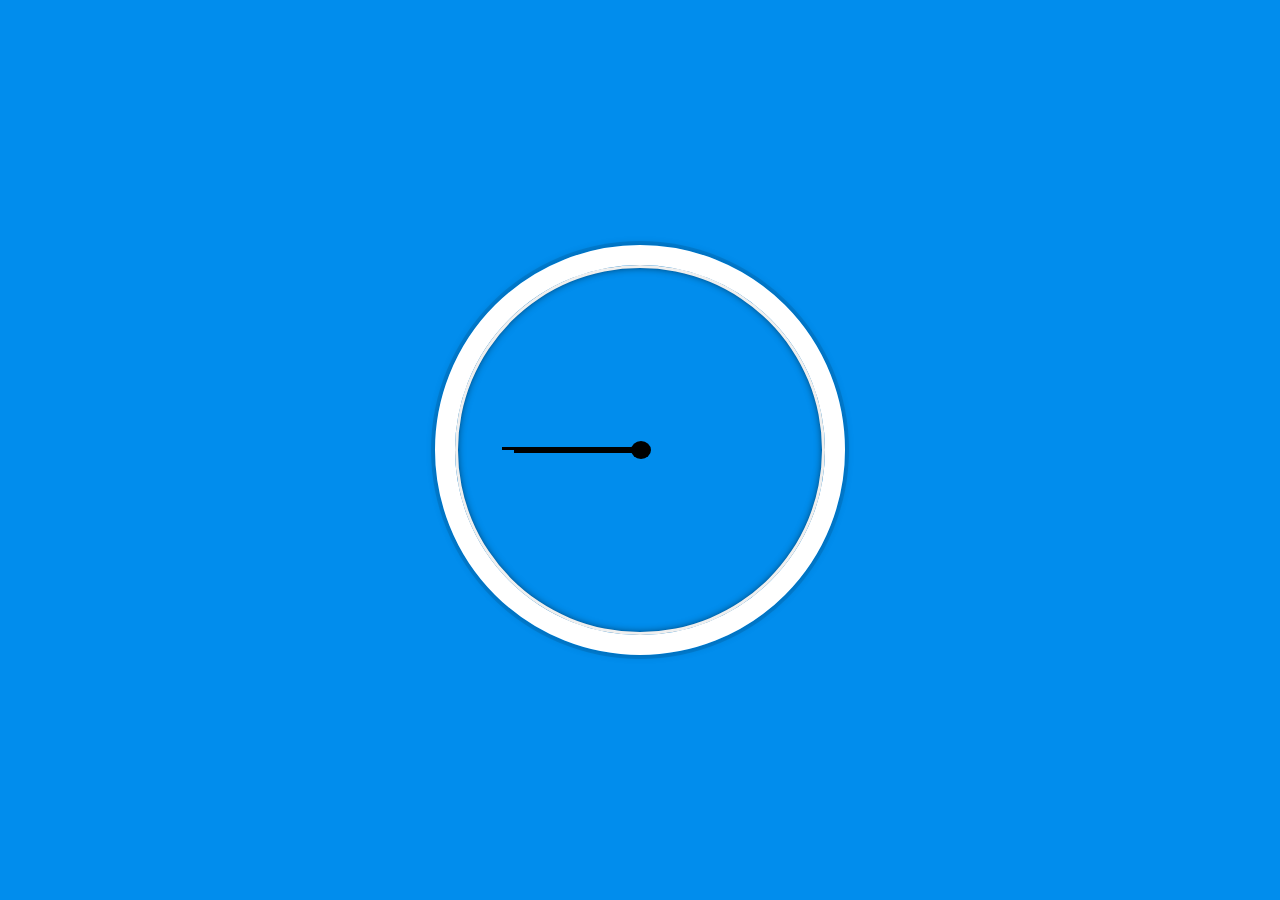
<file: 02 - JS and CSS Clock/index.html>
<!DOCTYPE html>
<html lang="en">
<head>
  <meta charset="UTF-8">
  <title>JS + CSS Clock</title>
</head>
<body>


    <div class="clock">
      <div class="clock-face">
        <div class="circle"></div>
        <div class="hand hour-hand"></div>
        <div class="hand min-hand"></div>
        <div class="hand second-hand"></div>
      </div>
    </div>


  <style>
    html {
      background: #018DED url(https://unsplash.it/1500/1000?image=881&blur=5);
      background-size: cover;
      font-family: 'helvetica neue';
      text-align: center;
      font-size: 10px;
    }

    body {
      margin: 0;
      font-size: 2rem;
      display: flex;
      flex: 1;
      min-height: 100vh;
      align-items: center;
    }

    .clock {
      background-image: url(https://cssanimation.rocks/images/posts/clocks/ios_clock.svg);
      background-repeat: no-repeat;
      background-size: 90%;
      background-position:center;
      width: 30rem;
      height: 30rem;
      border: 20px solid white;
      border-radius: 50%;
      margin: 50px auto;
      position: relative;
      padding: 3.5rem;
      box-shadow:
        0 0 0 4px rgba(0,0,0,0.1),
        inset 0 0 0 3px #EFEFEF,
        inset 0 0 10px black,
        0 0 10px rgba(0,0,0,0.2);
    }

  .clock.simple:after {
    background: #000;
    border-radius: 50%;
    content: "";
    position: absolute;
    left: 50%;
    top: 50%;
    transform: translate(-50%, -50%);
    width: 5%;
    height: 5%;
    z-index: 10;
  }

    .clock-face {
      position: relative;
      width: 100%;
      height: 100%;
      transform: translateY(-3px); /* account for the height of the clock hands */
    }

    .circle {
      width: 20px;
      height: 18px;
      border-radius: 50%;
      background: black;
      position: absolute;
      top: 48%;
      left: 47%; 
    }

    .hand {
      height: 6px;
      background: black;
      position: absolute;
      top: 50%;
      transform-origin: right;
      transition-timing-function: cubic-bezier(0.165, 0.84, 0.44, 1);
      transition: 0.05s;
    }
  
    .second-hand {
      width: 46%;
      height: 3px;
      margin-left: 4%;
    }

    .min-hand {
      width: 42%;
      margin-left: 8%;
    }

    .hour-hand {
      width: 30%;
      margin-left: 20%;
    }
  </style>
  
  <script>
  const secondHand = document.querySelector('.second-hand');
  const minuteHand = document.querySelector('.min-hand');
  const hourHand = document.querySelector('.hour-hand');

  const timeNow = new Date;
  let hoursInDegrees = 90 + (timeNow.getHours() > 12 ? (timeNow.getHours() - 12) * 30 : timeNow.getHours() * 30);
  let minutesInDegrees = 90 + timeNow.getMinutes() * 6;
  let secondsInDegrees = 90 + timeNow.getSeconds();
  hoursInDegrees += timeNow.getMinutes() / 2;  // Accounts for the hand transition between mins

  function startClock() {
    secondsInDegrees = secondsInDegrees + 6; // Each sec = 6deg
    minutesInDegrees = minutesInDegrees + 0.1 // Each min = 6deg, each sec of a minute = 0.1 deg
    hoursInDegrees = hoursInDegrees + 0.0083333 // Each hour = 30deg, each second of an hour = 0.008333333deg

    secondHand.style.transform = `rotate(${secondsInDegrees}deg)`;
    minuteHand.style.transform = `rotate(${minutesInDegrees}deg)`;
    hourHand.style.transform = `rotate(${hoursInDegrees}deg)`; 
  }

  window.setInterval(startClock, 1000);


  </script>
</body>
</html>
</file>
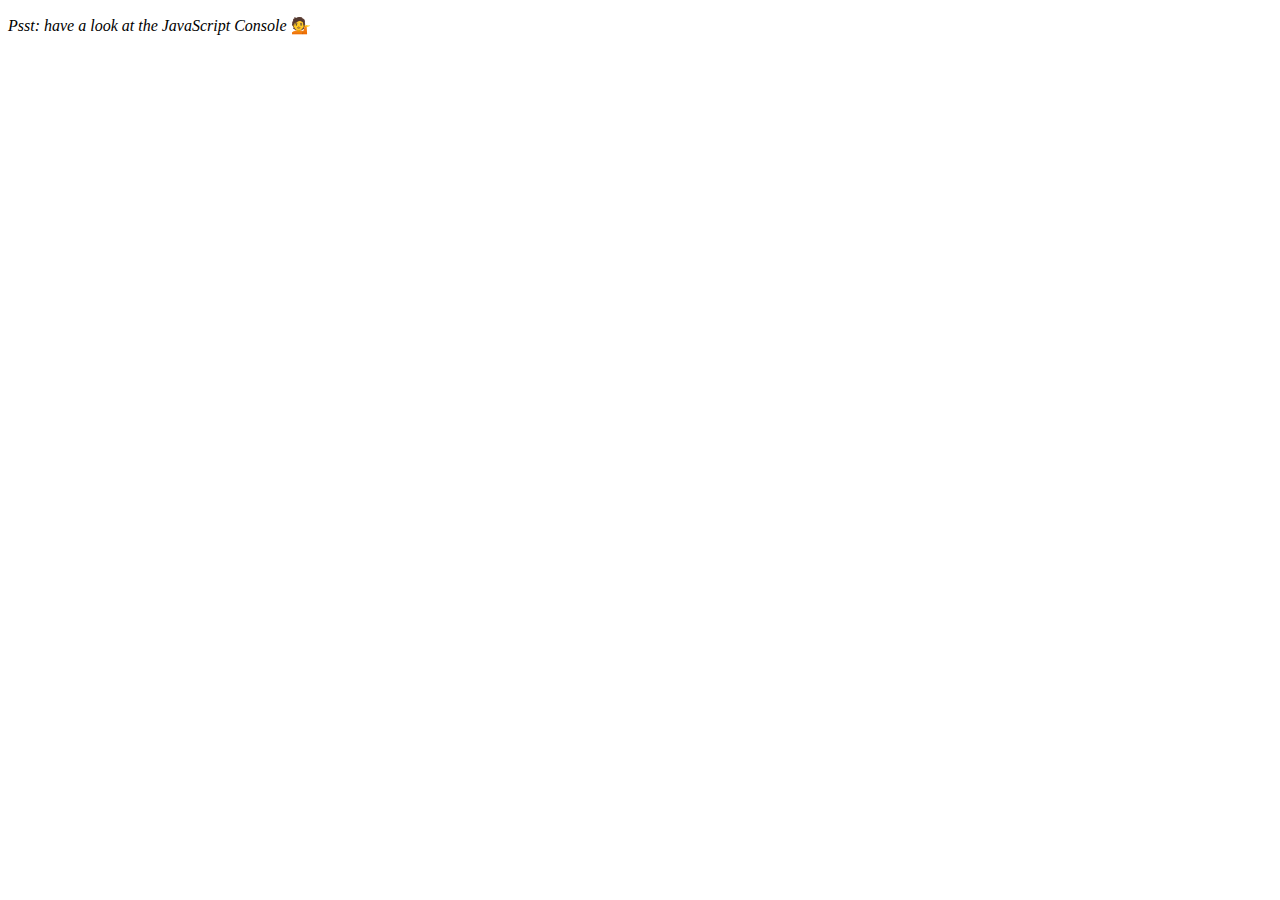
<file: 04 - Array Cardio Day 1/index.html>
<!DOCTYPE html>
<html lang="en">
	<head>
		<meta charset="UTF-8" />
		<title>Array Cardio 💪</title>
	</head>
	<body>
		<p><em>Psst: have a look at the JavaScript Console</em> 💁</p>
		<script>
			// Get your shorts on - this is an array workout!
			// ## Array Cardio Day 1

			// Some data we can work with

			const inventors = [
				{ first: 'Albert', last: 'Einstein', year: 1879, passed: 1955 },
				{ first: 'Isaac', last: 'Newton', year: 1643, passed: 1727 },
				{ first: 'Galileo', last: 'Galilei', year: 1564, passed: 1642 },
				{ first: 'Marie', last: 'Curie', year: 1867, passed: 1934 },
				{ first: 'Johannes', last: 'Kepler', year: 1571, passed: 1630 },
				{ first: 'Nicolaus', last: 'Copernicus', year: 1473, passed: 1543 },
				{ first: 'Max', last: 'Planck', year: 1858, passed: 1947 },
				{ first: 'Katherine', last: 'Blodgett', year: 1898, passed: 1979 },
				{ first: 'Ada', last: 'Lovelace', year: 1815, passed: 1852 },
				{ first: 'Sarah E.', last: 'Goode', year: 1855, passed: 1905 },
				{ first: 'Lise', last: 'Meitner', year: 1878, passed: 1968 },
				{ first: 'Hanna', last: 'Hammarström', year: 1829, passed: 1909 },
			];

			const people = [
				'Beck, Glenn',
				'Becker, Carl',
				'Beckett, Samuel',
				'Beddoes, Mick',
				'Beecher, Henry',
				'Beethoven, Ludwig',
				'Begin, Menachem',
				'Belloc, Hilaire',
				'Bellow, Saul',
				'Benchley, Robert',
				'Benenson, Peter',
				'Ben-Gurion, David',
				'Benjamin, Walter',
				'Benn, Tony',
				'Bennington, Chester',
				'Benson, Leana',
				'Bent, Silas',
				'Bentsen, Lloyd',
				'Berger, Ric',
				'Bergman, Ingmar',
				'Berio, Luciano',
				'Berle, Milton',
				'Berlin, Irving',
				'Berne, Eric',
				'Bernhard, Sandra',
				'Berra, Yogi',
				'Berry, Halle',
				'Berry, Wendell',
				'Bethea, Erin',
				'Bevan, Aneurin',
				'Bevel, Ken',
				'Biden, Joseph',
				'Bierce, Ambrose',
				'Biko, Steve',
				'Billings, Josh',
				'Biondo, Frank',
				'Birrell, Augustine',
				'Black, Elk',
				'Blair, Robert',
				'Blair, Tony',
				'Blake, William',
			];

			// Array.prototype.filter()
			// 1. Filter the list of inventors for those who were born in the 1500's
			const bornIn1500s = inventors.filter(
				(inventor) => inventor.year >= 1500 && inventor.year < 1600
			);
			console.log(bornIn1500s);
			// Array.prototype.map()
			// 2. Give us an array of the inventors first and last names
			const firstAndLastNames = inventors.map((inventor) => {
				return { first: inventor.first, last: inventor.last };
			});
			console.log(firstAndLastNames);

			// Array.prototype.sort()
			// 3. Sort the inventors by birthdate, oldest to youngest
			const sortedByAge = inventors.sort((a, b) => a.year - b.year);
			console.log(sortedByAge);

			// Array.prototype.reduce()
			// 4. How many years did all the inventors live all together?
			const yearsLivedTogether = inventors.reduce(
				(accumulator, currentValue) => {
					return accumulator + currentValue.passed - currentValue.year;
				},
				0
			);
			console.log(yearsLivedTogether);

			// 5. Sort the inventors by years lived
			const sortedYearsLived = inventors.sort(
				(a, b) => a.passed - a.year - (b.passed - b.year)
			);
			console.log(sortedYearsLived);

			// 6. create a list of Boulevards in Paris that contain 'de' anywhere in the name
			//'https://en.wikipedia.org/wiki/Category:Boulevards_in_Paris'
			//const lisEl = document.querySelectorAll('li');
			//lisEl.forEach(li => streets.push(li.innerText))
			//streets.filter(street => street.includes('de'))

			// 7. sort Exercise
			// Sort the people alphabetically by last name => LET'S DO BY FIRST NAME since it's already sorted by lastname.
			const sortedNames = people.sort((initial, current) => {
				const [lastnameA, firstNameA] = initial.split(',');
				const [lastnameB, firstNameB] = current.split(',');
				if (firstNameA < firstNameB) {
					return -1;
				}
				if (firstNameA > firstNameB) {
					return 1;
				}
				// names must be equal
				return 0;
			});
			console.log(sortedNames);

			// 8. Reduce Exercise
			// Sum up the instances of each of these
			const data = [
				'car',
				'car',
				'truck',
				'truck',
				'bike',
				'walk',
				'car',
				'van',
				'bike',
				'walk',
				'car',
				'van',
				'car',
				'truck',
			];

			const countedData = data.reduce((allNames, name) => {
				if (name in allNames) {
					allNames[name]++;
				} else {
					allNames[name] = 1;
				}
				return allNames;
			}, {});
			console.log(countedData);
		</script>
	</body>
</html>
</file>
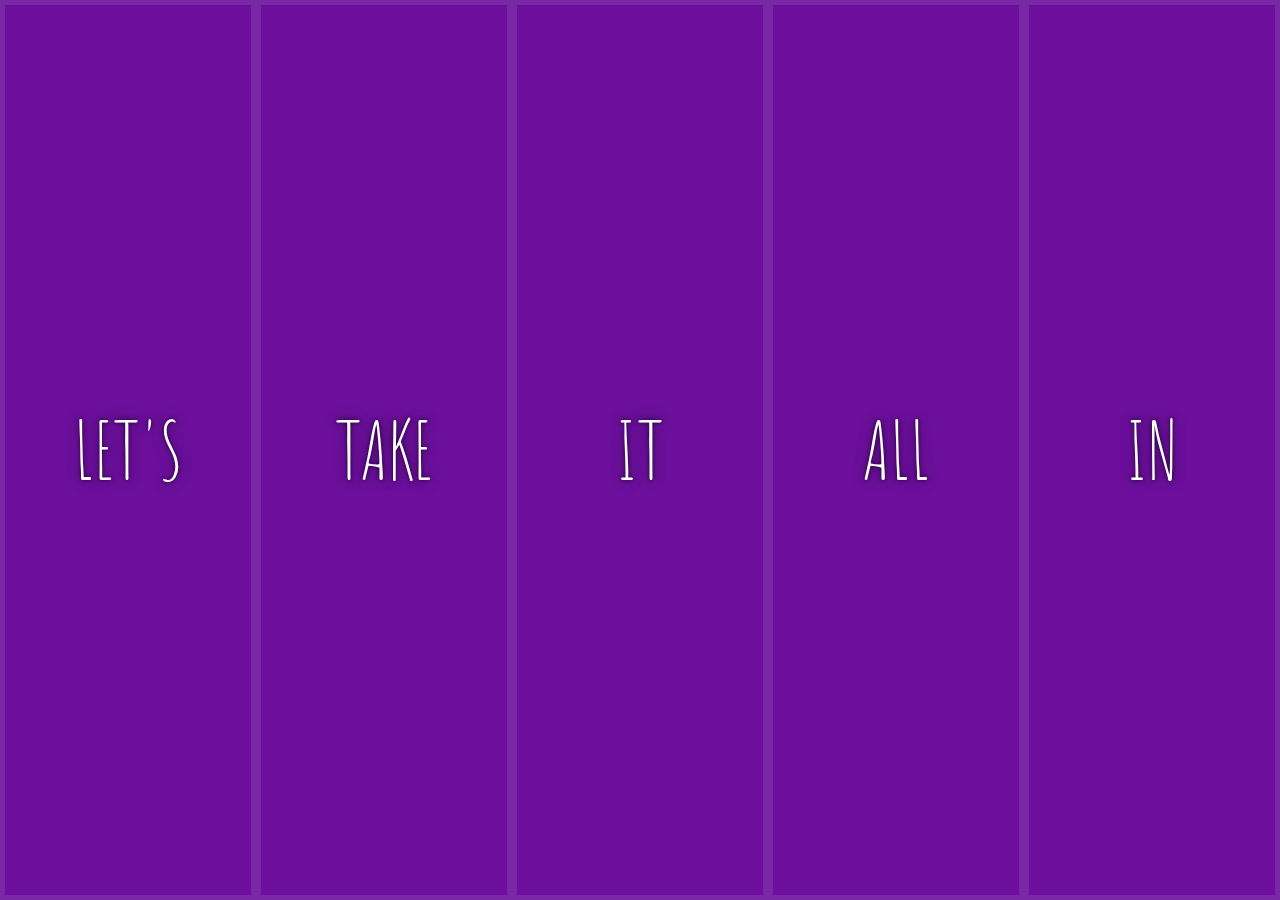
<file: 05 - Flex Panel Gallery/index.html>
<!DOCTYPE html>
<html lang="en">
<head>
  <meta charset="UTF-8">
  <title>Flex Panels 💪</title>
  <link href='https://fonts.googleapis.com/css?family=Amatic+SC' rel='stylesheet' type='text/css'>
</head>
<body>
  <style>
    html {
      box-sizing: border-box;
      background: #ffc600;
      font-family: 'helvetica neue';
      font-size: 20px;
      font-weight: 200;
    }
    
    body {
      margin: 0;
    }
    
    *, *:before, *:after {
      box-sizing: inherit;
    }

    .panels {
      min-height: 100vh;
      overflow: hidden;
      display: flex;
    }

    .panel {
      background: #6B0F9C;
      box-shadow: inset 0 0 0 5px rgba(255,255,255,0.1);
      color: white;
      text-align: center;
      align-items: center;
      /* Safari transitionend event.propertyName === flex */
      /* Chrome + FF transitionend event.propertyName === flex-grow */
      transition:
        font-size 0.7s cubic-bezier(0.61,-0.19, 0.7,-0.11),
        flex 0.7s cubic-bezier(0.61,-0.19, 0.7,-0.11),
        background 0.2s;
      font-size: 20px;
      background-size: cover;
      background-position: center;
      display: flex;
      align-items: center;      
      justify-content: center;
      flex-direction: column;
      flex: 1;
    }

    .panel1 { background-image:url(https://source.unsplash.com/gYl-UtwNg_I/1500x1500); }
    .panel2 { background-image:url(https://source.unsplash.com/rFKUFzjPYiQ/1500x1500); }
    .panel3 { background-image:url(https://images.unsplash.com/photo-1465188162913-8fb5709d6d57?ixlib=rb-0.3.5&q=80&fm=jpg&crop=faces&cs=tinysrgb&w=1500&h=1500&fit=crop&s=967e8a713a4e395260793fc8c802901d); }
    .panel4 { background-image:url(https://source.unsplash.com/ITjiVXcwVng/1500x1500); }
    .panel5 { background-image:url(https://source.unsplash.com/3MNzGlQM7qs/1500x1500); }

    /* Flex Children */
    .panel > * {
      margin: 0;
      width: 100%;
      transition: transform 0.5s;
      flex: 1 0 auto;
      display: flex;
      align-items: center;      
      justify-content: center;      
    }

    .panel > *:first-child {transform: translateY(-100%);}
    .panel.open-active > *:first-child {transform: translateY(0);}
    .panel > *:last-child {transform: translateY(100%);}
    .panel.open-active > *:last-child {transform: translateY(0);}
     
    .panel p {
      text-transform: uppercase;
      font-family: 'Amatic SC', cursive;
      text-shadow: 0 0 4px rgba(0, 0, 0, 0.72), 0 0 14px rgba(0, 0, 0, 0.45);
      font-size: 2em;
    }
    
    .panel p:nth-child(2) {
      font-size: 4em;
    }

    .panel.open {
      font-size: 40px;
      flex: 5;
    }

  </style>


  <div class="panels">
    <div class="panel panel1">
      <p>Hey</p>
      <p>Let's</p>
      <p>Dance</p>
    </div>
    <div class="panel panel2">
      <p>Give</p>
      <p>Take</p>
      <p>Receive</p>
    </div>
    <div class="panel panel3">
      <p>Experience</p>
      <p>It</p>
      <p>Today</p>
    </div>
    <div class="panel panel4">
      <p>Give</p>
      <p>All</p>
      <p>You can</p>
    </div>
    <div class="panel panel5">
      <p>Life</p>
      <p>In</p>
      <p>Motion</p>
    </div>
  </div>

  <script>
    const panels = document.querySelectorAll('.panel');

    function toggleOpen() {
      this.classList.toggle('open');
    }

    function toggleActive(e) {
      if (e.propertyName.includes('flex')) {
        this.classList.toggle('open-active');
      }
    }

    panels.forEach(panel => panel.addEventListener('click', toggleOpen));
    panels.forEach(panel => panel.addEventListener('transitionend', toggleActive));    
  </script>

</body>
</html>
</file>
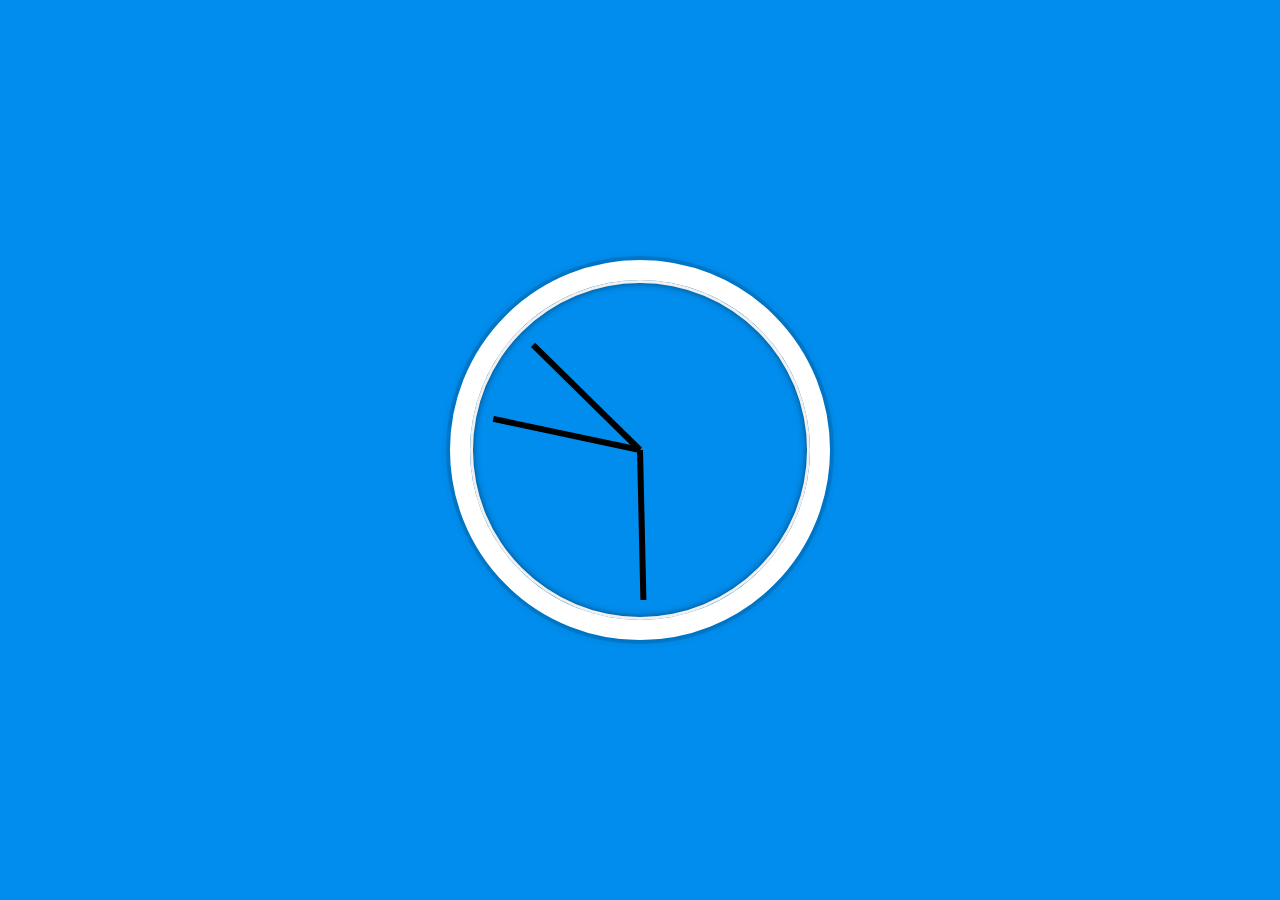
<file: 02 - JS and CSS Clock/index-Wesbos.html>
<!DOCTYPE html>
<html lang="en">
<head>
  <meta charset="UTF-8">
  <title>JS + CSS Clock</title>
</head>
<body>


    <div class="clock">
      <div class="clock-face">
        <div class="hand hour-hand"></div>
        <div class="hand min-hand"></div>
        <div class="hand second-hand"></div>
      </div>
    </div>


  <style>
    html {
      background: #018DED url(https://unsplash.it/1500/1000?image=881&blur=5);
      background-size: cover;
      font-family: 'helvetica neue';
      text-align: center;
      font-size: 10px;
    }

    body {
      margin: 0;
      font-size: 2rem;
      display: flex;
      flex: 1;
      min-height: 100vh;
      align-items: center;
    }

    .clock {
      width: 30rem;
      height: 30rem;
      border: 20px solid white;
      border-radius: 50%;
      margin: 50px auto;
      position: relative;
      padding: 2rem;
      box-shadow:
        0 0 0 4px rgba(0,0,0,0.1),
        inset 0 0 0 3px #EFEFEF,
        inset 0 0 10px black,
        0 0 10px rgba(0,0,0,0.2);
    }

    .clock-face {
      position: relative;
      width: 100%;
      height: 100%;
      transform: translateY(-3px); /* account for the height of the clock hands */
    }

    .hand {
      width: 50%;
      height: 6px;
      background: black;
      position: absolute;
      top: 50%;
      transform-origin: 100%;
      transform: rotate(90deg);
      transition: all 0.05s;
      transition-timing-function: cubic-bezier(0.1, 2.7, 0.58, 1);
    }
</style>

<script>
  const secondHand = document.querySelector('.second-hand');
  const minsHand = document.querySelector('.min-hand');
  const hourHand = document.querySelector('.hour-hand');

  function setDate() {
    const now = new Date();

    const seconds = now.getSeconds();
    const secondsDegrees = ((seconds / 60) * 360) + 90;
    secondHand.style.transform = `rotate(${secondsDegrees}deg)`;

    const mins = now.getMinutes();
    const minsDegrees = ((mins / 60) * 360) + ((seconds/60)*6) + 90;
    minsHand.style.transform = `rotate(${minsDegrees}deg)`;

    const hour = now.getHours();
    const hourDegrees = ((hour / 12) * 360) + ((mins/60)*30) + 90;
    hourHand.style.transform = `rotate(${hourDegrees}deg)`;
  }

  setInterval(setDate, 1000);

  setDate();

</script>
</body>
</html>
</file>
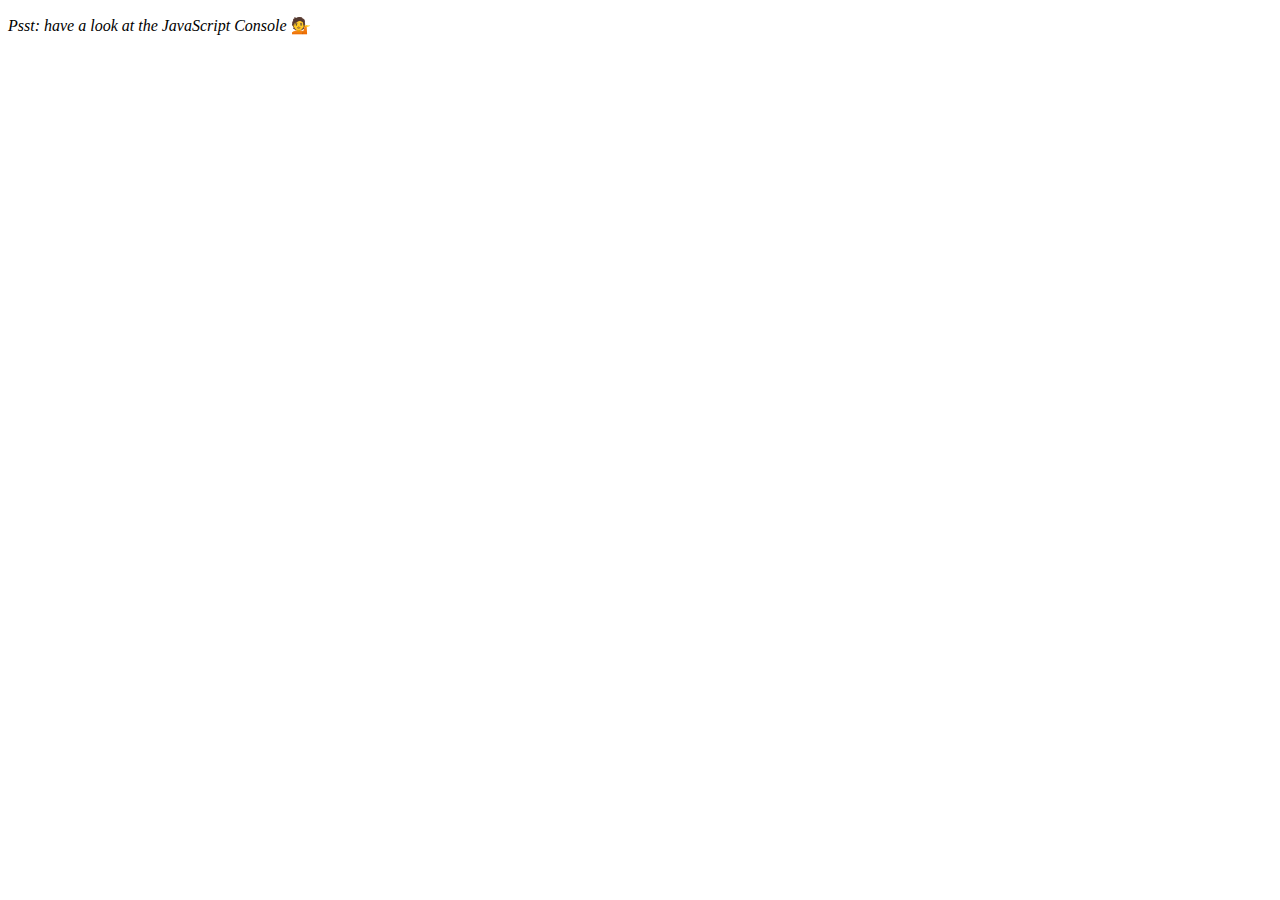
<file: 04 - Array Cardio Day 1/index-WESBOS.html>
<!DOCTYPE html>
<html lang="en">
<head>
  <meta charset="UTF-8">
  <title>Array Cardio 💪</title>
</head>
<body>
  <p><em>Psst: have a look at the JavaScript Console</em> 💁</p>
  <script>
    // Get your shorts on - this is an array workout!
    // ## Array Cardio Day 1

    // Some data we can work with

    const inventors = [
      { first: 'Albert', last: 'Einstein', year: 1879, passed: 1955 },
      { first: 'Isaac', last: 'Newton', year: 1643, passed: 1727 },
      { first: 'Galileo', last: 'Galilei', year: 1564, passed: 1642 },
      { first: 'Marie', last: 'Curie', year: 1867, passed: 1934 },
      { first: 'Johannes', last: 'Kepler', year: 1571, passed: 1630 },
      { first: 'Nicolaus', last: 'Copernicus', year: 1473, passed: 1543 },
      { first: 'Max', last: 'Planck', year: 1858, passed: 1947 },
      { first: 'Katherine', last: 'Blodgett', year: 1898, passed: 1979 },
      { first: 'Ada', last: 'Lovelace', year: 1815, passed: 1852 },
      { first: 'Sarah E.', last: 'Goode', year: 1855, passed: 1905 },
      { first: 'Lise', last: 'Meitner', year: 1878, passed: 1968 },
      { first: 'Hanna', last: 'Hammarström', year: 1829, passed: 1909 }
    ];

    const people = ['Beck, Glenn', 'Becker, Carl', 'Beckett, Samuel', 'Beddoes, Mick', 'Beecher, Henry', 'Beethoven, Ludwig', 'Begin, Menachem', 'Belloc, Hilaire', 'Bellow, Saul', 'Benchley, Robert', 'Benenson, Peter', 'Ben-Gurion, David', 'Benjamin, Walter', 'Benn, Tony', 'Bennington, Chester', 'Benson, Leana', 'Bent, Silas', 'Bentsen, Lloyd', 'Berger, Ric', 'Bergman, Ingmar', 'Berio, Luciano', 'Berle, Milton', 'Berlin, Irving', 'Berne, Eric', 'Bernhard, Sandra', 'Berra, Yogi', 'Berry, Halle', 'Berry, Wendell', 'Bethea, Erin', 'Bevan, Aneurin', 'Bevel, Ken', 'Biden, Joseph', 'Bierce, Ambrose', 'Biko, Steve', 'Billings, Josh', 'Biondo, Frank', 'Birrell, Augustine', 'Black Elk', 'Blair, Robert', 'Blair, Tony', 'Blake, William'];

    // Array.prototype.filter()
    // 1. Filter the list of inventors for those who were born in the 1500's
    const fifteen = inventors.filter(inventor => (inventor.year >= 1500 && inventor.year < 1600));

    console.table(fifteen);

    // Array.prototype.map()
    // 2. Give us an array of the inventor first and last names
    const fullNames = inventors.map(inventor => `${inventor.first} ${inventor.last}`);
    console.log(fullNames);

    // Array.prototype.sort()
    // 3. Sort the inventors by birthdate, oldest to youngest
    // const ordered = inventors.sort(function(a, b) {
    //   if(a.year > b.year) {
    //     return 1;
    //   } else {
    //     return -1;
    //   }
    // });

    const ordered = inventors.sort((a, b) => a.year > b.year ? 1 : -1);
    console.table(ordered);

    // Array.prototype.reduce()
    // 4. How many years did all the inventors live?
    const totalYears = inventors.reduce((total, inventor) => {
      return total + (inventor.passed - inventor.year);
    }, 0);

    console.log(totalYears);

    // 5. Sort the inventors by years lived
    const oldest = inventors.sort(function(a, b) {
      const lastInventor = a.passed - a.year;
      const nextInventor = b.passed - b.year;
      return lastInventor > nextInventor ? -1 : 1;
    });
    console.table(oldest);

    // 6. create a list of Boulevards in Paris that contain 'de' anywhere in the name
    // https://en.wikipedia.org/wiki/Category:Boulevards_in_Paris

    // const category = document.querySelector('.mw-category');
    // const links = Array.from(category.querySelectorAll('a'));
    // const de = links
    //             .map(link => link.textContent)
    //             .filter(streetName => streetName.includes('de'));

    // 7. sort Exercise
    // Sort the people alphabetically by last name
    const alpha = people.sort((lastOne, nextOne) => {
      const [aLast, aFirst] = lastOne.split(', ');
      const [bLast, bFirst] = nextOne.split(', ');
      return aLast > bLast ? 1 : -1;
    });
    console.log(alpha);

    // 8. Reduce Exercise
    // Sum up the instances of each of these
    const data = ['car', 'car', 'truck', 'truck', 'bike', 'walk', 'car', 'van', 'bike', 'walk', 'car', 'van', 'car', 'truck', 'pogostick'];

    const transportation = data.reduce(function(obj, item) {
      if (!obj[item]) {
        obj[item] = 0;
      }
      obj[item]++;
      return obj;
    }, {});

    console.log(transportation);

  </script>
</body>
</html>
</file>
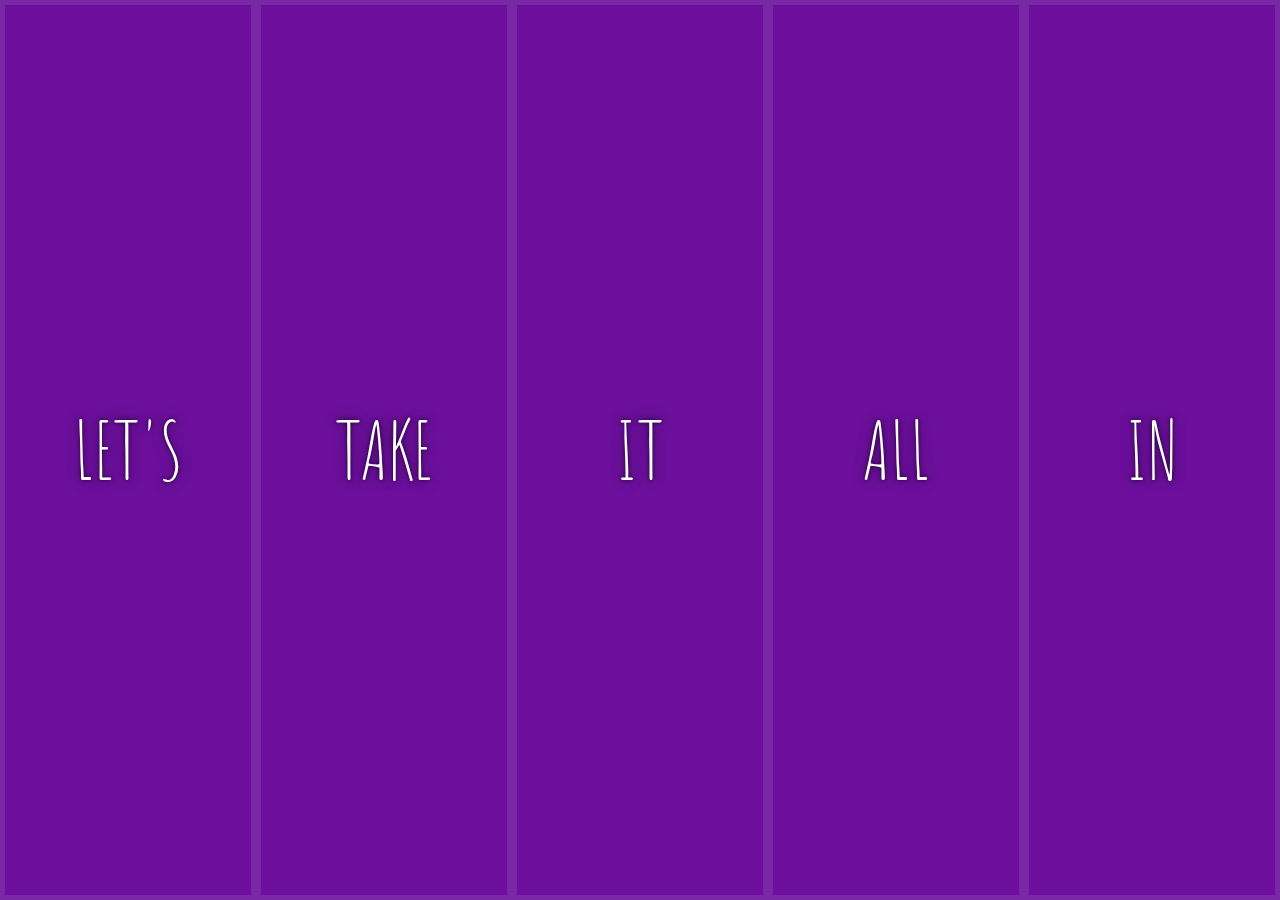
<file: 05 - Flex Panel Gallery/index-Wesbos.html>
<!DOCTYPE html>
<html lang="en">
<head>
  <meta charset="UTF-8">
  <title>Flex Panels 💪</title>
  <link href='https://fonts.googleapis.com/css?family=Amatic+SC' rel='stylesheet' type='text/css'>
</head>
<body>
  <style>
    html {
      box-sizing: border-box;
      background: #ffc600;
      font-family: 'helvetica neue';
      font-size: 20px;
      font-weight: 200;
    }
    
    body {
      margin: 0;
    }
    
    *, *:before, *:after {
      box-sizing: inherit;
    }

    .panels {
      min-height: 100vh;
      overflow: hidden;
      display: flex;
    }

    .panel {
      background: #6B0F9C;
      box-shadow: inset 0 0 0 5px rgba(255,255,255,0.1);
      color: white;
      text-align: center;
      align-items: center;
      /* Safari transitionend event.propertyName === flex */
      /* Chrome + FF transitionend event.propertyName === flex-grow */
      transition:
        font-size 0.7s cubic-bezier(0.61,-0.19, 0.7,-0.11),
        flex 0.7s cubic-bezier(0.61,-0.19, 0.7,-0.11),
        background 0.2s;
      font-size: 20px;
      background-size: cover;
      background-position: center;
      flex: 1;
      justify-content: center;
      display: flex;
      flex-direction: column;
    }

    .panel1 { background-image:url(https://source.unsplash.com/gYl-UtwNg_I/1500x1500); }
    .panel2 { background-image:url(https://source.unsplash.com/rFKUFzjPYiQ/1500x1500); }
    .panel3 { background-image:url(https://images.unsplash.com/photo-1465188162913-8fb5709d6d57?ixlib=rb-0.3.5&q=80&fm=jpg&crop=faces&cs=tinysrgb&w=1500&h=1500&fit=crop&s=967e8a713a4e395260793fc8c802901d); }
    .panel4 { background-image:url(https://source.unsplash.com/ITjiVXcwVng/1500x1500); }
    .panel5 { background-image:url(https://source.unsplash.com/3MNzGlQM7qs/1500x1500); }

    /* Flex Items */
    .panel > * {
      margin: 0;
      width: 100%;
      transition: transform 0.5s;
      flex: 1 0 auto;
      display: flex;
      justify-content: center;
      align-items: center;
    }

    .panel > *:first-child { transform: translateY(-100%); }
    .panel.open-active > *:first-child { transform: translateY(0); }
    .panel > *:last-child { transform: translateY(100%); }
    .panel.open-active > *:last-child { transform: translateY(0); }

    .panel p {
      text-transform: uppercase;
      font-family: 'Amatic SC', cursive;
      text-shadow: 0 0 4px rgba(0, 0, 0, 0.72), 0 0 14px rgba(0, 0, 0, 0.45);
      font-size: 2em;
    }
    
    .panel p:nth-child(2) {
      font-size: 4em;
    }

    .panel.open {
      flex: 5;
      font-size: 40px;
    }
    
    @media only screen and (max-width: 600px) {
      .panel p {
        font-size: 1em;
      }
    }
  </style>


  <div class="panels">
    <div class="panel panel1">
      <p>Hey</p>
      <p>Let's</p>
      <p>Dance</p>
    </div>
    <div class="panel panel2">
      <p>Give</p>
      <p>Take</p>
      <p>Receive</p>
    </div>
    <div class="panel panel3">
      <p>Experience</p>
      <p>It</p>
      <p>Today</p>
    </div>
    <div class="panel panel4">
      <p>Give</p>
      <p>All</p>
      <p>You can</p>
    </div>
    <div class="panel panel5">
      <p>Life</p>
      <p>In</p>
      <p>Motion</p>
    </div>
  </div>

  <script>
    const panels = document.querySelectorAll('.panel');

    function toggleOpen() {
      console.log('Hello');
      this.classList.toggle('open');
    }

    function toggleActive(e) {
      console.log(e.propertyName);
      if (e.propertyName.includes('flex')) {
        this.classList.toggle('open-active');
      }
    }

    panels.forEach(panel => panel.addEventListener('click', toggleOpen));
    panels.forEach(panel => panel.addEventListener('transitionend', toggleActive));
  </script>

</body>
</html>
</file>
